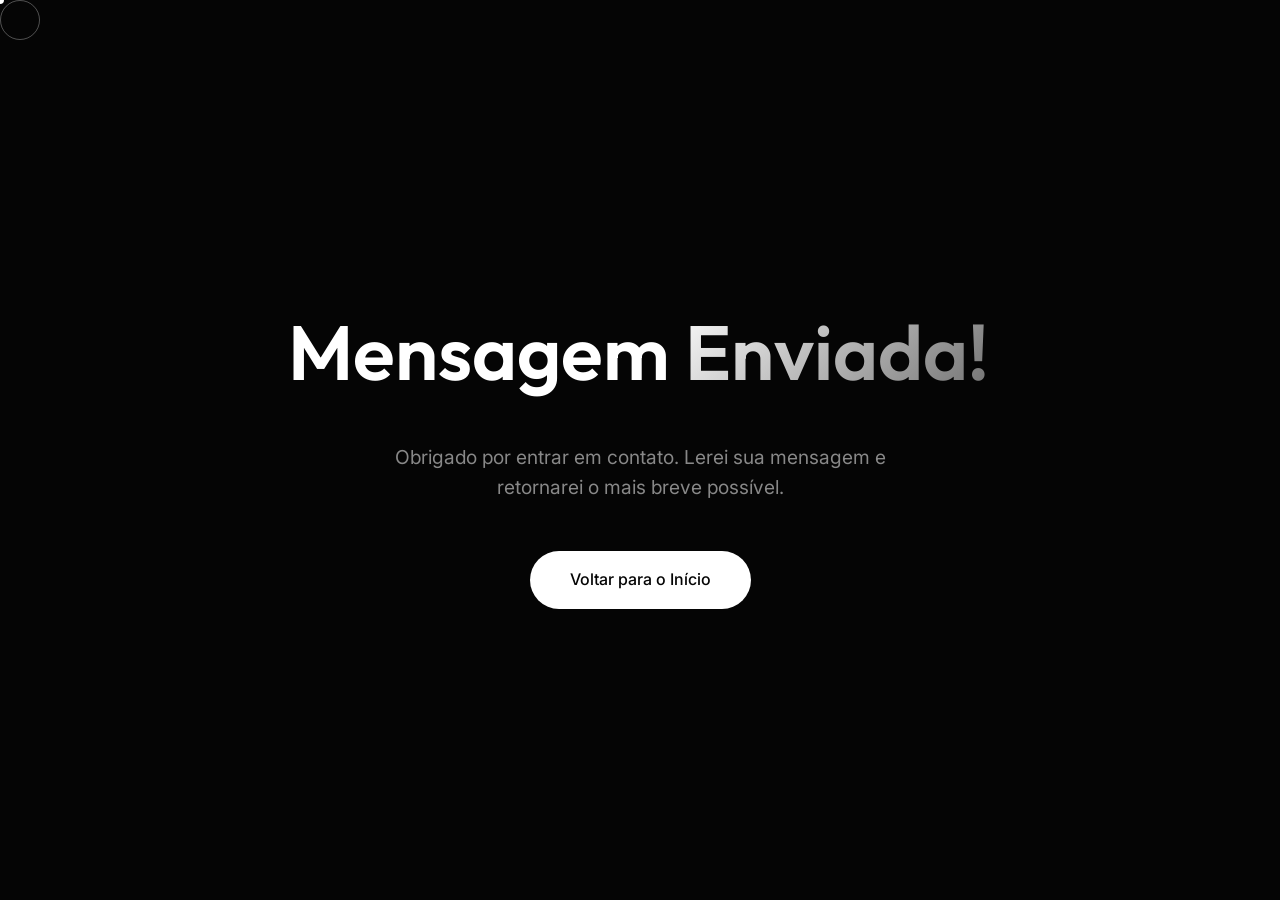
<file: sucesso.html>
<!DOCTYPE html>
<html lang="pt-BR">
<head>
    <meta charset="UTF-8">
    <meta name="viewport" content="width=device-width, initial-scale=1.0">
    <title>Sucesso | Felipe Marinho</title>
    <link rel="icon" type="image/jpeg" href="public/logo.jpg">
    <link rel="preconnect" href="https://fonts.googleapis.com">
    <link rel="preconnect" href="https://fonts.gstatic.com" crossorigin>
    <link href="https://fonts.googleapis.com/css2?family=Outfit:wght@300;400;600;800&family=Inter:wght@400;500&display=swap" rel="stylesheet">
    <link rel="stylesheet" href="style.css">
    <style>
        .success-page {
            height: 100vh;
            display: flex;
            flex-direction: column;
            justify-content: center;
            align-items: center;
            text-align: center;
            padding: 2rem;
        }
        .success-page h1 {
            font-size: clamp(3rem, 6vw, 5rem);
            margin-bottom: 1rem;
        }
        .success-page p {
            color: var(--text-secondary);
            font-size: 1.2rem;
            margin-bottom: 3rem;
            max-width: 500px;
        }
    </style>
</head>
<body>
    <div class="cursor"></div>
    <div class="cursor-follower"></div>

    <main class="success-page">
        <h1 class="animate-up">Mensagem <span class="gradient-text">Enviada!</span></h1>
        <p class="animate-up delay-1">Obrigado por entrar em contato. Lerei sua mensagem e retornarei o mais breve possível.</p>
        <div class="animate-up delay-2">
            <a href="/" class="btn btn-primary">Voltar para o Início</a>
        </div>
    </main>

    <script src="script.js"></script>
</body>
</html>
</file>
<file: style.css>
:root {
    --bg-color: #050505;
    --text-primary: #ffffff;
    --text-secondary: #888888;
    --accent: #ffffff;
    --nav-bg: rgba(5, 5, 5, 0.6);
    --border-color: rgba(255, 255, 255, 0.1);

    --font-heading: 'Outfit', sans-serif;
    --font-body: 'Inter', sans-serif;

    --ease-out-expo: cubic-bezier(0.16, 1, 0.3, 1);
    --ease-in-out: cubic-bezier(0.65, 0, 0.35, 1);
}

* {
    margin: 0;
    padding: 0;
    box-sizing: border-box;
}

html {
    scroll-behavior: smooth;
    background-color: var(--bg-color);
}

body {
    font-family: var(--font-body);
    color: var(--text-primary);
    background-color: var(--bg-color);
    line-height: 1.6;
    overflow-x: hidden;
    cursor: none;
    /* Custom cursor */
}

/* Custom Cursor */
.cursor {
    position: fixed;
    top: 0;
    left: 0;
    width: 8px;
    height: 8px;
    background: var(--accent);
    border-radius: 50%;
    transform: translate(-50%, -50%);
    pointer-events: none;
    z-index: 9999;
    transition: width 0.3s, height 0.3s, background-color 0.3s;
}

.cursor-follower {
    position: fixed;
    top: 0;
    left: 0;
    width: 40px;
    height: 40px;
    border: 1px solid rgba(255, 255, 255, 0.3);
    border-radius: 50%;
    transform: translate(-50%, -50%);
    pointer-events: none;
    z-index: 9998;
    transition: transform 0.1s var(--ease-out-expo), width 0.3s, height 0.3s, border-color 0.3s;
}

.cursor.hovered {
    width: 60px;
    height: 60px;
    background: rgba(255, 255, 255, 0.1);
    mix-blend-mode: difference;
}

.cursor-follower.hovered {
    opacity: 0;
}

/* Typography */
h1,
h2,
h3,
h4 {
    font-family: var(--font-heading);
    font-weight: 600;
}

.gradient-text {
    background: linear-gradient(135deg, #fff 0%, #666 100%);
    -webkit-background-clip: text;
    -webkit-text-fill-color: transparent;
    display: inline-block;
    padding-bottom: 0.15em;
    padding-right: 0.05em;
}

/* Navbar */
.navbar {
    position: fixed;
    top: 0;
    left: 0;
    width: 100%;
    padding: 1.5rem 0;
    z-index: 1000;
    background: var(--nav-bg);
    backdrop-filter: blur(12px);
    -webkit-backdrop-filter: blur(12px);
    border-bottom: 1px solid var(--border-color);
    transition: transform 0.4s var(--ease-out-expo);
}

.navbar.hidden {
    transform: translateY(-100%);
}

.nav-container {
    max-width: 1400px;
    margin: 0 auto;
    padding: 0 2rem;
    display: flex;
    justify-content: space-between;
    align-items: center;
}

.logo-link {
    display: flex;
    align-items: center;
    gap: 1rem;
    text-decoration: none;
    color: var(--text-primary);
}

.nav-logo {
    width: 32px;
    height: 32px;
    border-radius: 6px;
    object-fit: cover;
}

.logo-text {
    font-family: var(--font-heading);
    font-weight: 600;
    font-size: 1.1rem;
    letter-spacing: -0.02em;
}

.nav-links {
    display: flex;
    gap: 2.5rem;
}

.nav-link {
    color: var(--text-secondary);
    text-decoration: none;
    font-size: 0.9rem;
    font-weight: 500;
    transition: color 0.3s ease;
    position: relative;
}

.nav-link:hover {
    color: var(--text-primary);
}

.menu-toggle {
    display: none;
    flex-direction: column;
    justify-content: space-between;
    width: 28px;
    height: 18px;
    background: transparent;
    border: none;
    cursor: pointer;
    z-index: 1001;
}

.menu-toggle span {
    width: 100%;
    height: 2px;
    background: var(--text-primary);
    transition: all 0.3s ease;
    border-radius: 2px;
}

.menu-toggle.active span:nth-child(1) {
    transform: translateY(8px) rotate(45deg);
}

.menu-toggle.active span:nth-child(2) {
    opacity: 0;
}

.menu-toggle.active span:nth-child(3) {
    transform: translateY(-8px) rotate(-45deg);
}

/* Hero Section */
.hero {
    height: 100vh;
    display: flex;
    flex-direction: column;
    justify-content: center;
    align-items: center;
    padding: 0 2rem;
    position: relative;
    width: 100%;
    overflow: hidden;
}

.hero-bg-video {
    position: absolute;
    top: 0;
    left: 0;
    width: 100%;
    height: 100%;
    object-fit: cover;
    z-index: 0;
    pointer-events: none;
}

.hero-overlay {
    position: absolute;
    inset: 0;
    background: rgba(5, 5, 5, 0.7);
    z-index: 0;
    pointer-events: none;
}

.hero-glow {
    position: absolute;
    border-radius: 50%;
    filter: blur(80px);
    z-index: 1;
    opacity: 0.15;
    animation: float 10s ease-in-out infinite alternate;
}

.glow-1 {
    width: 400px;
    height: 400px;
    background: radial-gradient(circle, #ffffff 0%, rgba(255, 255, 255, 0) 70%);
    top: 20%;
    left: 15%;
}

.glow-2 {
    width: 500px;
    height: 500px;
    background: radial-gradient(circle, #888888 0%, rgba(136, 136, 136, 0) 70%);
    bottom: 10%;
    right: 15%;
    animation-delay: -5s;
}

@keyframes float {
    0% {
        transform: translate(0, 0) scale(1);
    }

    100% {
        transform: translate(30px, -50px) scale(1.1);
    }
}

.hero-content {
    text-align: center;
    max-width: 1000px;
    z-index: 2;
}

.hero-title {
    font-size: clamp(3rem, 8vw, 6.5rem);
    line-height: 1.05;
    letter-spacing: -0.03em;
    margin-bottom: 1.5rem;
    display: flex;
    flex-direction: column;
}

.title-line {
    overflow: hidden;
    display: block;
    padding-bottom: 0.15em;
    margin-bottom: -0.15em;
}

.hero-subtitle {
    font-size: clamp(1.1rem, 2vw, 1.4rem);
    color: var(--text-secondary);
    margin-bottom: 3rem;
    max-width: 600px;
    margin-inline: auto;
}

.btn {
    display: inline-flex;
    align-items: center;
    justify-content: center;
    padding: 1rem 2.5rem;
    border-radius: 100px;
    text-decoration: none;
    font-weight: 500;
    font-size: 1rem;
    transition: all 0.4s var(--ease-out-expo);
    position: relative;
    overflow: hidden;
}

.btn-primary {
    background: var(--text-primary);
    color: var(--bg-color);
}

.btn-primary:hover {
    transform: scale(1.05);
    box-shadow: 0 10px 30px rgba(255, 255, 255, 0.15);
}

.scroll-indicator {
    position: absolute;
    bottom: 2rem;
    left: 50%;
    transform: translateX(-50%);
    display: flex;
    flex-direction: column;
    align-items: center;
    gap: 0.5rem;
    font-size: 0.75rem;
    color: var(--text-secondary);
    text-transform: uppercase;
    letter-spacing: 0.1em;
}

.mouse {
    width: 20px;
    height: 30px;
    border: 1px solid var(--text-secondary);
    border-radius: 10px;
    display: flex;
    justify-content: center;
    padding-top: 5px;
}

.wheel {
    width: 2px;
    height: 6px;
    background: var(--text-secondary);
    border-radius: 2px;
    animation: scroll 1.5s infinite;
}

@keyframes scroll {
    0% {
        transform: translateY(0);
        opacity: 1;
    }

    100% {
        transform: translateY(10px);
        opacity: 0;
    }
}

/* Work Section */
.work {
    padding: 10rem 2rem;
    max-width: 1400px;
    margin: 0 auto;
}

.section-header {
    margin-bottom: 5rem;
    display: flex;
    justify-content: space-between;
    align-items: flex-end;
}

.section-header h2 {
    font-size: clamp(2rem, 4vw, 3.5rem);
    line-height: 1.1;
    letter-spacing: -0.02em;
}

.section-header p {
    color: var(--text-secondary);
    font-size: 1.1rem;
}

.projects-grid {
    display: grid;
    grid-template-columns: repeat(12, 1fr);
    gap: 2rem;
    row-gap: 6rem;
}

.project-card {
    grid-column: span 12;
    position: relative;
}

@media (min-width: 768px) {
    .project-card:nth-child(even) {
        grid-column: 7 / -1;
    }

    .project-card:nth-child(odd) {
        grid-column: 1 / 7;
    }

    .project-card:nth-child(3) {
        grid-column: 3 / 11;
        /* Center large card for variety */
    }
}

.project-video-wrapper {
    display: block;
    position: relative;
    border-radius: 24px;
    overflow: hidden;
    background: linear-gradient(145deg, #2a2a2a, #0a0a0a);
    padding: 12px;
    box-shadow: 0 15px 50px rgba(0, 0, 0, 0.8), inset 0 1px 2px rgba(255, 255, 255, 0.1);
    border: 1px solid rgba(255, 255, 255, 0.08);
    transition: transform 0.6s var(--ease-out-expo), box-shadow 0.6s var(--ease-out-expo), border-color 0.6s ease;
}

.project-video-inner {
    border-radius: 12px;
    overflow: hidden;
    width: 100%;
    height: 100%;
    position: relative;
    background: #000;
}

.project-video {
    width: 100%;
    height: 100%;
    object-fit: cover;
    transition: transform 0.8s var(--ease-out-expo);
}

.project-card:hover .project-video-wrapper {
    transform: scale(0.98);
    box-shadow: 0 25px 60px rgba(0, 0, 0, 1), inset 0 1px 3px rgba(255, 255, 255, 0.2);
    border-color: rgba(255, 255, 255, 0.2);
}

.project-card:hover .project-video {
    transform: scale(1.05);
}

.project-info {
    margin-top: 1.5rem;
}

.project-info h3 {
    font-size: 1.5rem;
    margin-bottom: 0.3rem;
}

.project-info p {
    color: var(--text-secondary);
    font-size: 0.95rem;
}

/* About Section */
.about {
    padding: 8rem 2rem;
    background: #0a0a0a;
    border-top: 1px solid var(--border-color);
    border-bottom: 1px solid var(--border-color);
}

.about-container {
    max-width: 1400px;
    margin: 0 auto;
    display: flex;
    justify-content: center;
    text-align: center;
}

.about-text {
    max-width: 800px;
}

.about-text h2 {
    font-size: clamp(2rem, 5vw, 4rem);
    line-height: 1.1;
    margin-bottom: 2rem;
    letter-spacing: -0.02em;
}

.about-text p {
    font-size: clamp(1.1rem, 2vw, 1.4rem);
    color: var(--text-secondary);
}

/* Footer */
.footer {
    padding: 8rem 2rem 3rem;
    max-width: 1400px;
    margin: 0 auto;
}

.footer-content h2 {
    font-size: clamp(3rem, 6vw, 5rem);
    margin-bottom: 1rem;
    line-height: 1;
    letter-spacing: -0.03em;
}

.contact-email {
    font-size: clamp(1.5rem, 3vw, 2.5rem);
    color: var(--text-primary);
    text-decoration: none;
    display: inline-block;
    margin-bottom: 6rem;
    font-family: var(--font-heading);
    position: relative;
}

.contact-email::after {
    content: '';
    position: absolute;
    bottom: -5px;
    left: 0;
    width: 100%;
    height: 2px;
    background: var(--text-primary);
    transform: scaleX(0);
    transform-origin: right;
    transition: transform 0.6s var(--ease-out-expo);
}

.contact-email:hover::after {
    transform: scaleX(1);
    transform-origin: left;
}

.footer-bottom {
    display: flex;
    justify-content: flex-end;
    align-items: center;
    border-top: 1px solid var(--border-color);
    padding-top: 3rem;
    flex-wrap: wrap;
    gap: 2rem;
}

.footer-logo {
    margin-right: auto;
}

.socials {
    display: flex;
    gap: 2rem;
}

.socials a {
    color: var(--text-primary);
    text-decoration: none;
    font-weight: 500;
    font-size: 0.9rem;
    position: relative;
    overflow: hidden;
    display: inline-block;
}

.footer-bottom p {
    color: var(--text-secondary);
    font-size: 0.9rem;
}

/* Contact Form */
.contact-form {
    display: flex;
    flex-direction: column;
    gap: 1rem;
    max-width: 600px;
    margin: 3rem 0;
}

.contact-form input,
.contact-form textarea {
    width: 100%;
    padding: 1rem 1.5rem;
    background: rgba(255, 255, 255, 0.05);
    border: 1px solid var(--border-color);
    border-radius: 8px;
    color: var(--text-primary);
    font-family: var(--font-body);
    font-size: 1rem;
    transition: all 0.3s ease;
}

.contact-form input:focus,
.contact-form textarea:focus {
    outline: none;
    border-color: rgba(255, 255, 255, 0.3);
    background: rgba(255, 255, 255, 0.08);
}

.contact-form textarea {
    min-height: 150px;
    resize: vertical;
}

.contact-form .btn-primary {
    align-self: flex-start;
    cursor: pointer;
    border: none;
}

/* Animations */
.animate-up {
    opacity: 0;
    transform: translateY(40px);
    transition: opacity 0.8s var(--ease-out-expo), transform 0.8s var(--ease-out-expo);
}

.animate-up.is-visible {
    opacity: 1;
    transform: translateY(0);
}

.animate-fade-in {
    opacity: 0;
    transition: opacity 1s ease;
}

.animate-fade-in.is-visible {
    opacity: 1;
}

.fade-up {
    opacity: 0;
    transform: translateY(60px);
    transition: opacity 1s var(--ease-out-expo), transform 1s var(--ease-out-expo);
}

.fade-up.is-visible {
    opacity: 1;
    transform: translateY(0);
}

.delay-1 {
    transition-delay: 0.1s;
}

.delay-2 {
    transition-delay: 0.2s;
}

.delay-3 {
    transition-delay: 0.3s;
}

.delay-4 {
    transition-delay: 0.4s;
}

.delay-5 {
    transition-delay: 0.6s;
}

/* Responsive adjustments */
@media (max-width: 768px) {
    .menu-toggle {
        display: flex;
    }

    .nav-links {
        position: fixed;
        top: 0;
        right: -100%;
        width: 100%;
        height: 100vh;
        background: rgba(5, 5, 5, 0.98);
        flex-direction: column;
        justify-content: center;
        align-items: center;
        gap: 3rem;
        transition: right 0.5s var(--ease-out-expo);
        z-index: 1000;
    }

    .nav-links.active {
        right: 0;
    }

    .nav-link {
        font-size: 2rem;
    }

    .section-header {
        flex-direction: column;
        align-items: center;
        text-align: center;
        gap: 1rem;
    }

    .projects-grid {
        display: flex;
        flex-direction: column;
        gap: 4rem;
    }

    .project-info {
        text-align: center;
    }

    .footer-bottom {
        flex-direction: column;
        align-items: flex-start;
    }

    .cursor,
    .cursor-follower {
        display: none;
    }

    body {
        cursor: auto;
    }
}
</file>
